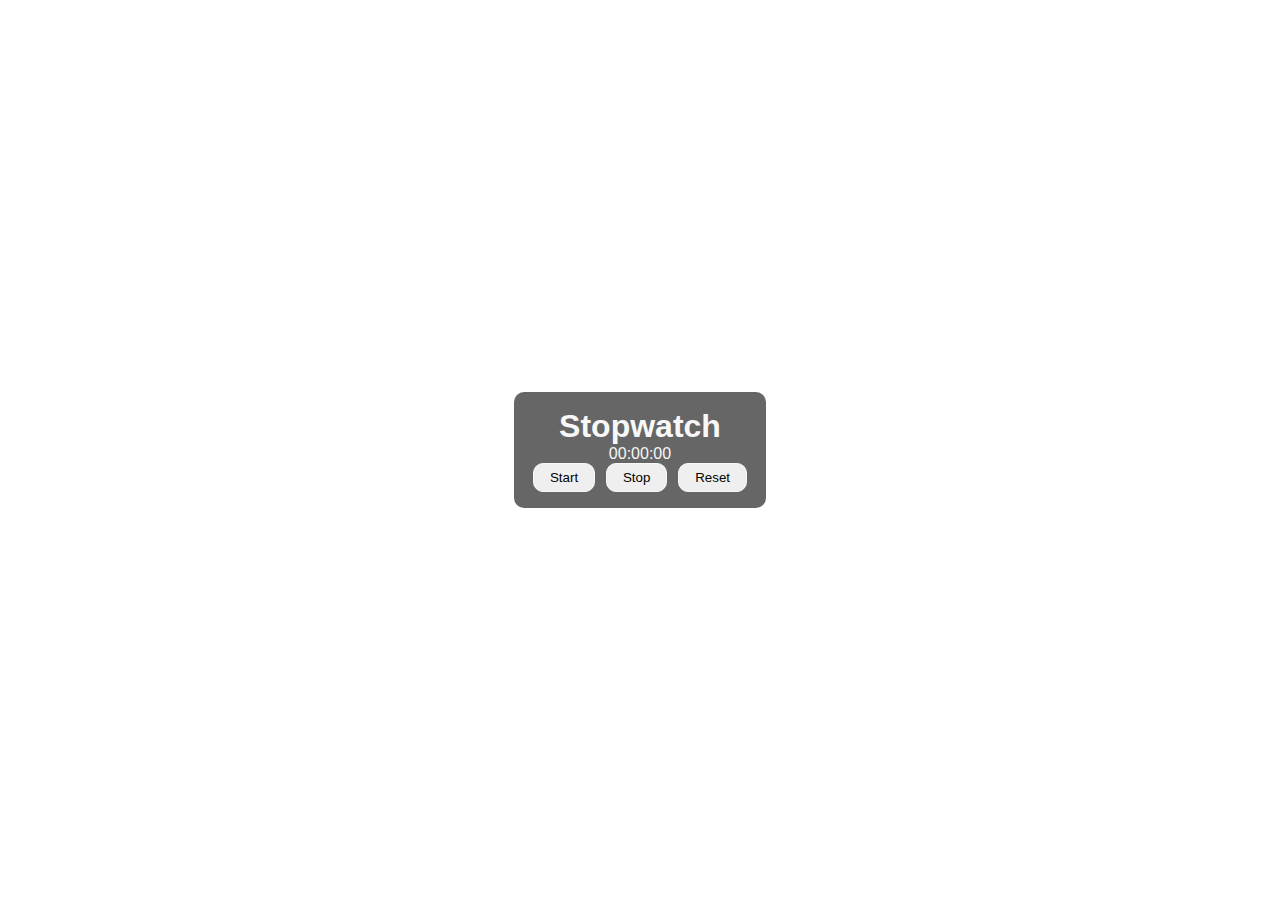
<file: stopwatch/index.html>
<!DOCTYPE html>
<html lang="en">

  <head>
    <meta charset="UTF-8" />
    <meta http-equiv="X-UA-Compatible" content="IE=edge" />
    <meta name="viewport" content="width=device-width, initial-scale=1.0" />
    <title>Stopwatch</title>

  </head>
  <style>
    html, body {
  width: 100%;
  height: 100%;
  overflow: hidden; /* Prevents overflow if content is larger */
}
    * {
      margin: 0;
      padding: 0;
    }

    body {
      width: 100%;
      height: 100vh;
      background-image: url('https://images.unsplash.com/photo-1531512073830-ba890ca4eba2?ixlib=rb-4.0.3&ixid=MnwxMjA3fDB8MHxwaG90by1wYWdlfHx8fGVufDB8fHx8&auto=format&fit=crop&w=3374&q=80');
      background-position: center;
      background-size: cover;
      display: flex;
      align-items: center;
      justify-content: center;
      font-family: 'Segoe UI', Tahoma, Geneva, Verdana, sans-serif;
    }

    .container {
      padding: 1rem;
      max-width: 300px;
      text-align: center;
      position: relative;
      border-radius: 10px;
      background-color: rgba(0, 0, 0, 0.6);
    }
    time {
      padding: 1rem 0;
      font-size: 2rem;
    }
    h1,
    p {
      color: #f8f8f8;
    }

    button {
      padding: 0.4rem 1rem;
      margin: 0 0.2rem;
      border-radius: 10px;
      border: 1px solid #f8f8f8;
    }
    button:hover {
      background-color: rgba(0, 0, 0, 0.4);
      color: #f8f8f8;
    }
  </style>
  <body>
    <div class="container">
      <h1>Stopwatch</h1>
      <p class="time">
        <span id="minutes">00</span>:<span id="seconds">00</span>:<span
          id="tens"
          >00</span
        >
      </p>
      <button id="start">Start</button>
      <button id="stop">Stop</button>
      <button id="reset">Reset</button>
    </div>
  </body>
  <script>
    window.onload = function () {
      let minutes = 0;
      let seconds = 0;
      let tens = 0;
      let appendMinutes = document.querySelector('#minutes');
      let appendTens = document.querySelector('#tens');
      let appendSeconds = document.querySelector('#seconds');
      let startBtn = document.querySelector('#start');
      let stopBtn = document.querySelector('#stop');
      let resetBtn = document.querySelector('#reset');
      let Interval;
      const startTimer = () => {
        tens++;
        if (tens <= 9) {
          appendTens.innerHTML = '0' + tens;
        }
        if (tens > 9) {
          appendTens.innerHTML = tens;
        }
        if (tens > 99) {
          seconds++;
          appendSeconds.innerHTML = '0' + seconds;
          tens = 0;
          appendTens.innerHTML = '0' + 0;
        }
        if (seconds > 9) {
          appendSeconds.innerHTML = seconds;
        }
        if (seconds > 59) {
          minutes++;
          appendMinutes.innerHTML = '0' + minutes;
          seconds = 0;
          appendSeconds.innerHTML = '0' + 0;
        }
      };
      startBtn.onclick = () => {
        clearInterval(Interval);
        Interval = setInterval(startTimer, 10);
      };
      stopBtn.onclick = () => {
        clearInterval(Interval);
      };
      resetBtn.onclick = () => {
        clearInterval(Interval);
        tens = '00';
        seconds = '00';
        minutes = '00';
        appendTens.innerHTML = tens;
        appendSeconds.innerHTML = seconds;
        appendMinutes.innerHMTL = minutes;
      };
    };
  </script>
</html>
</file>
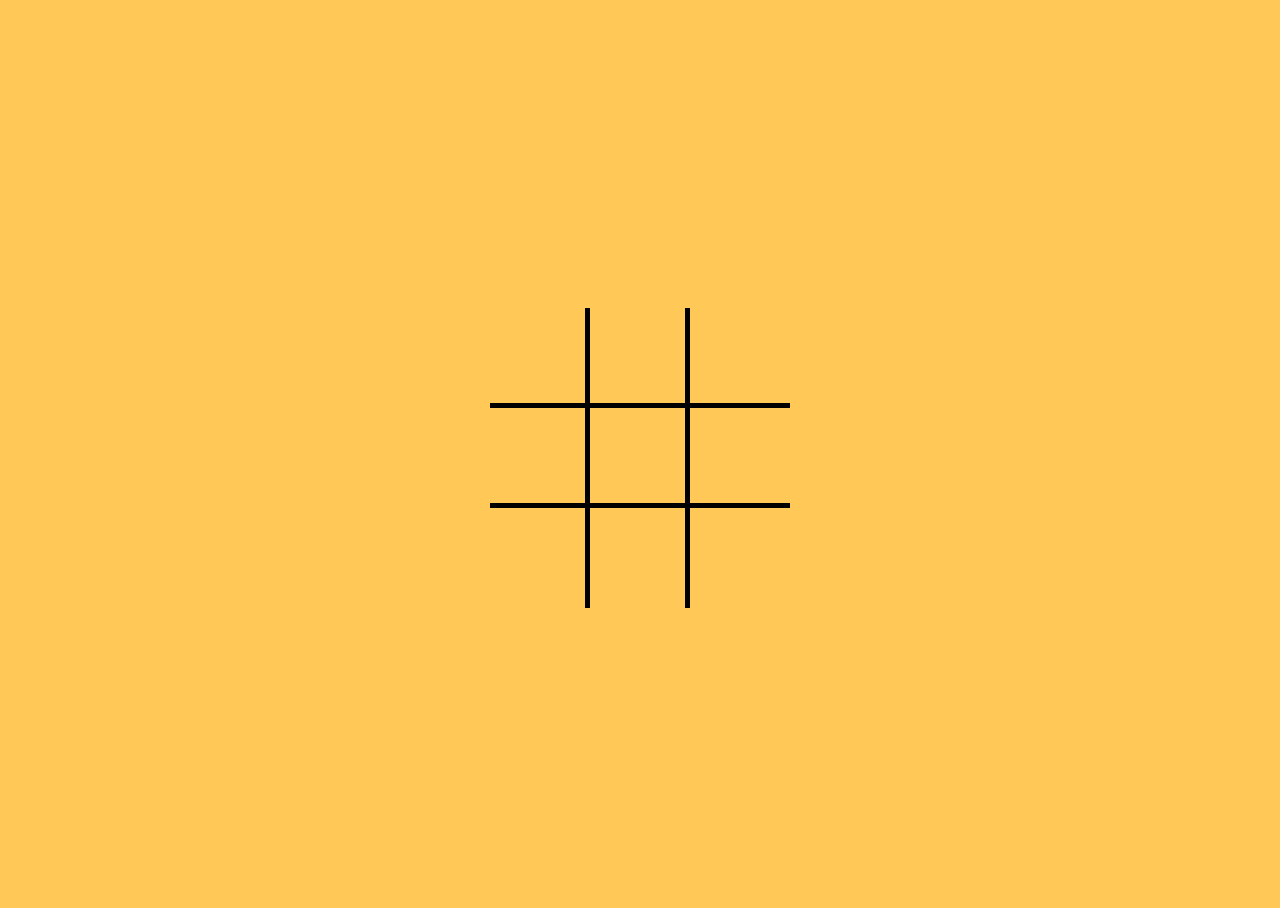
<file: Tic-Tac-Toe/index.html>
<!DOCTYPE html>
<html lang="en">
<head>
    <meta charset="UTF-8">
    <meta http-equiv="X-UA-Compatible" content="IE=edge">
    <meta name="viewport" content="width=device-width, initial-scale=1.0">
    <link rel="stylesheet" href="style.css">
    <title>Document</title>
</head>
<body>
    <div class="board">
        <div class="cell"></div>
        <div class="cell"></div>
        <div class="cell"></div>
        <div class="cell"></div>
        <div class="cell"></div>
        <div class="cell"></div>
        <div class="cell"></div>
        <div class="cell"></div>
        <div class="cell"></div>
    </div>
    <script src="main.js"></script>
</body>
</html>
</file>
<file: Tic-Tac-Toe/style.css>
html, body{
    height: 100%;
}

body{
    background-color: #FFC857;
    display: flex;
    justify-content: center;
    align-items: center;
    font-family: Arial, Helvetica, sans-serif;
}


.board{
    height: 300px;
    width: 300px;
    display: grid;
    grid-template-columns: repeat(3, 1fr);
    grid-template-rows: repeat(3, 1fr);
}

.cell{
    border-bottom: 5px solid black;
    border-right: 5px solid black;
    font-size: 50px;
    text-align: center;
    line-height: 95px;
    cursor: pointer;
    user-select: none;
}
.cell:nth-child(3n){
    border-right: none;
}
.cell:nth-child(n+7){
    border-bottom: none;
}

.cell.highlight{
    background-color: #f7b32c;
}
</file>
